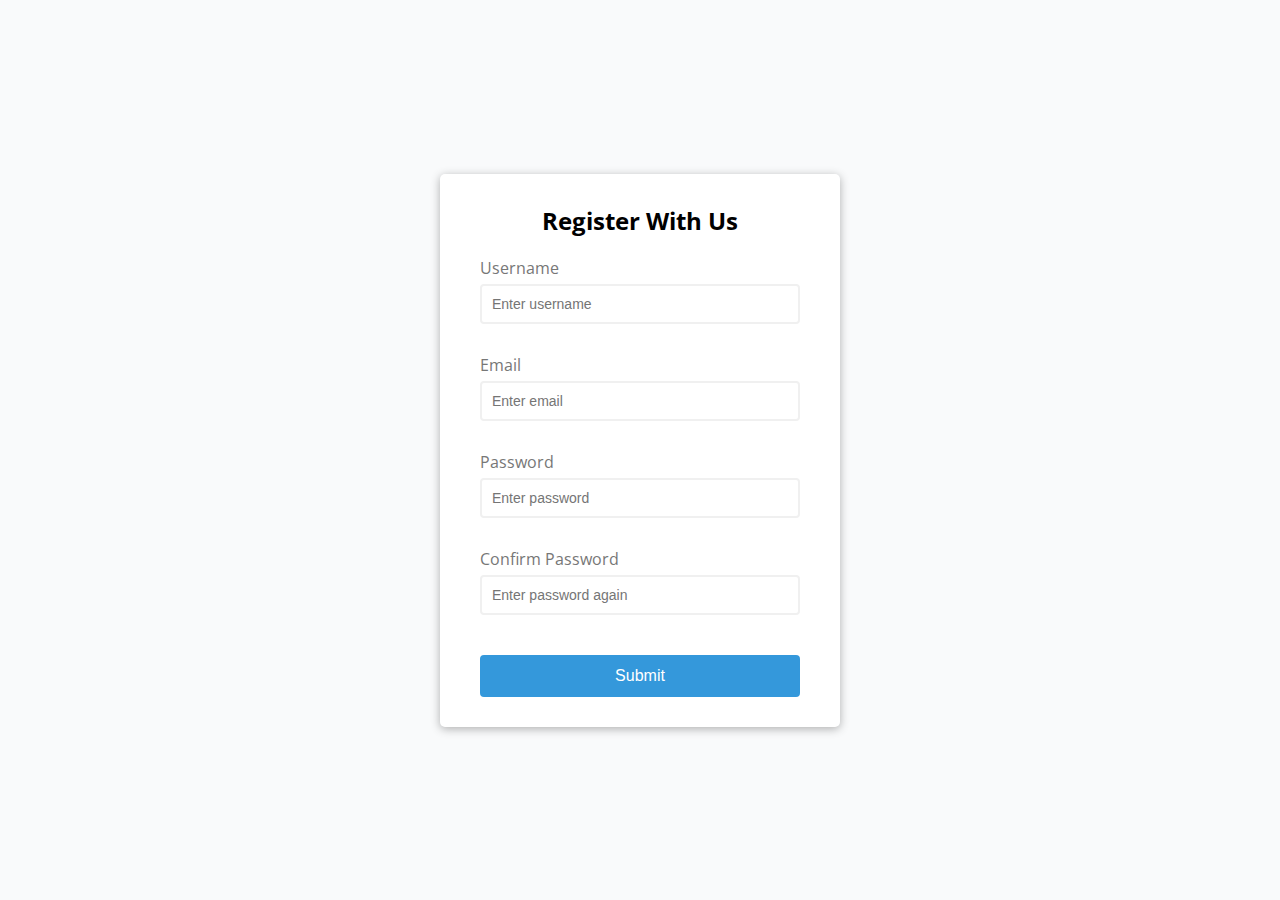
<file: 1-Form-Validator/index.html>
<!DOCTYPE html>
<html lang="en">

<head>
    <meta charset="UTF-8">
    <meta name="viewport" content="width=device-width, initial-scale=1.0">
    <title>Form Validator</title>
    <link rel="stylesheet" href="./style.css">

</head>

<body>
    <div class="container">
        <form id="form" class="form">
            <h2>Register With Us</h2>
            <div class="form-control">
                <label for="username">Username</label>
                <input type="text" id="username" placeholder="Enter username">
                <small>Error message</small>
            </div>
            <div class="form-control">
                <label for="email">Email</label>
                <input type="text" id="email" placeholder="Enter email">
                <small>Error message</small>
            </div>
            <div class="form-control">
                <label for="password">Password</label>
                <input type="password" id="password" placeholder="Enter password">
                <small>Error message</small>
            </div>
            <div class="form-control">
                <label for="password2">Confirm Password</label>
                <input type="password" id="password2" placeholder="Enter password again">
                <small>Error message</small>
            </div>
            <button>Submit</button>
        </form>
    </div>


    <script src="./script.js"></script>
</body>

</html>
</file>
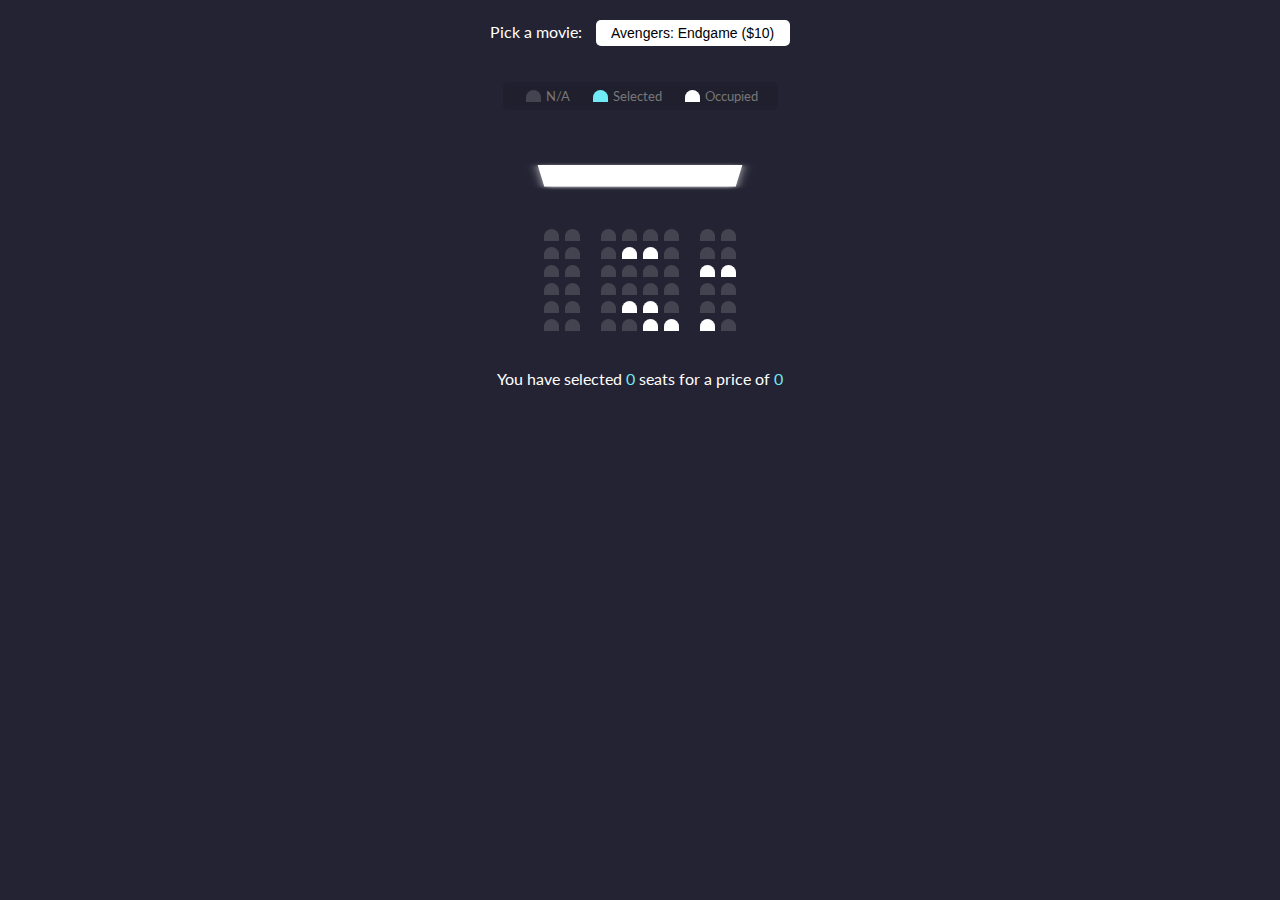
<file: 2-Movie-Seat-Booking/index.html>
<!DOCTYPE html>
<html lang="en">

<head>
    <meta charset="UTF-8">
    <meta name="viewport" content="width=device-width, initial-scale=1.0">
    <link rel="stylesheet" href="style.css">
    <title>Movie Seat Booking</title>
</head>

<body>
    <div class="movie-container">
        <label>Pick a movie:</label>
        <select name="" id="movie">
            <option value="10">Avengers: Endgame ($10)</option>
            <option value="12">Joker ($12)</option>
            <option value="8">Toy Story 4 ($8)</option>
            <option value="9">Lion King ($9)</option>
        </select>
    </div>

    <ul class="showcase">
        <li>
            <div class="seat"></div>
            <small>N/A</small>
        </li>
        <li>
            <div class="seat selected"></div>
            <small>Selected</small>
        </li>
        <li>
            <div class="seat occupied"></div>
            <small>Occupied</small>
        </li>
    </ul>

    <div class="container">
        <div class="screen"></div>

        <div class="row">
            <div class="seat"></div>
            <div class="seat"></div>
            <div class="seat"></div>
            <div class="seat"></div>
            <div class="seat"></div>
            <div class="seat"></div>
            <div class="seat"></div>
            <div class="seat"></div>
        </div>
        <div class="row">
            <div class="seat"></div>
            <div class="seat"></div>
            <div class="seat"></div>
            <div class="seat occupied"></div>
            <div class="seat occupied"></div>
            <div class="seat"></div>
            <div class="seat"></div>
            <div class="seat"></div>
        </div>
        <div class="row">
            <div class="seat"></div>
            <div class="seat"></div>
            <div class="seat"></div>
            <div class="seat"></div>
            <div class="seat"></div>
            <div class="seat"></div>
            <div class="seat occupied"></div>
            <div class="seat occupied"></div>
        </div>
        <div class="row">
            <div class="seat"></div>
            <div class="seat"></div>
            <div class="seat"></div>
            <div class="seat"></div>
            <div class="seat"></div>
            <div class="seat"></div>
            <div class="seat"></div>
            <div class="seat"></div>
        </div>
        <div class="row">
            <div class="seat"></div>
            <div class="seat"></div>
            <div class="seat"></div>
            <div class="seat occupied"></div>
            <div class="seat occupied"></div>
            <div class="seat"></div>
            <div class="seat"></div>
            <div class="seat"></div>
        </div>
        <div class="row">
            <div class="seat"></div>
            <div class="seat"></div>
            <div class="seat"></div>
            <div class="seat"></div>
            <div class="seat occupied"></div>
            <div class="seat occupied"></div>
            <div class="seat occupied"></div>
            <div class="seat"></div>
        </div>
    </div>

    <p class="text">You have selected <span id="count">0</span> seats for a price of <span id="total">0</span></p>

    <script src="script.js"></script>
</body>

</html>
</file>
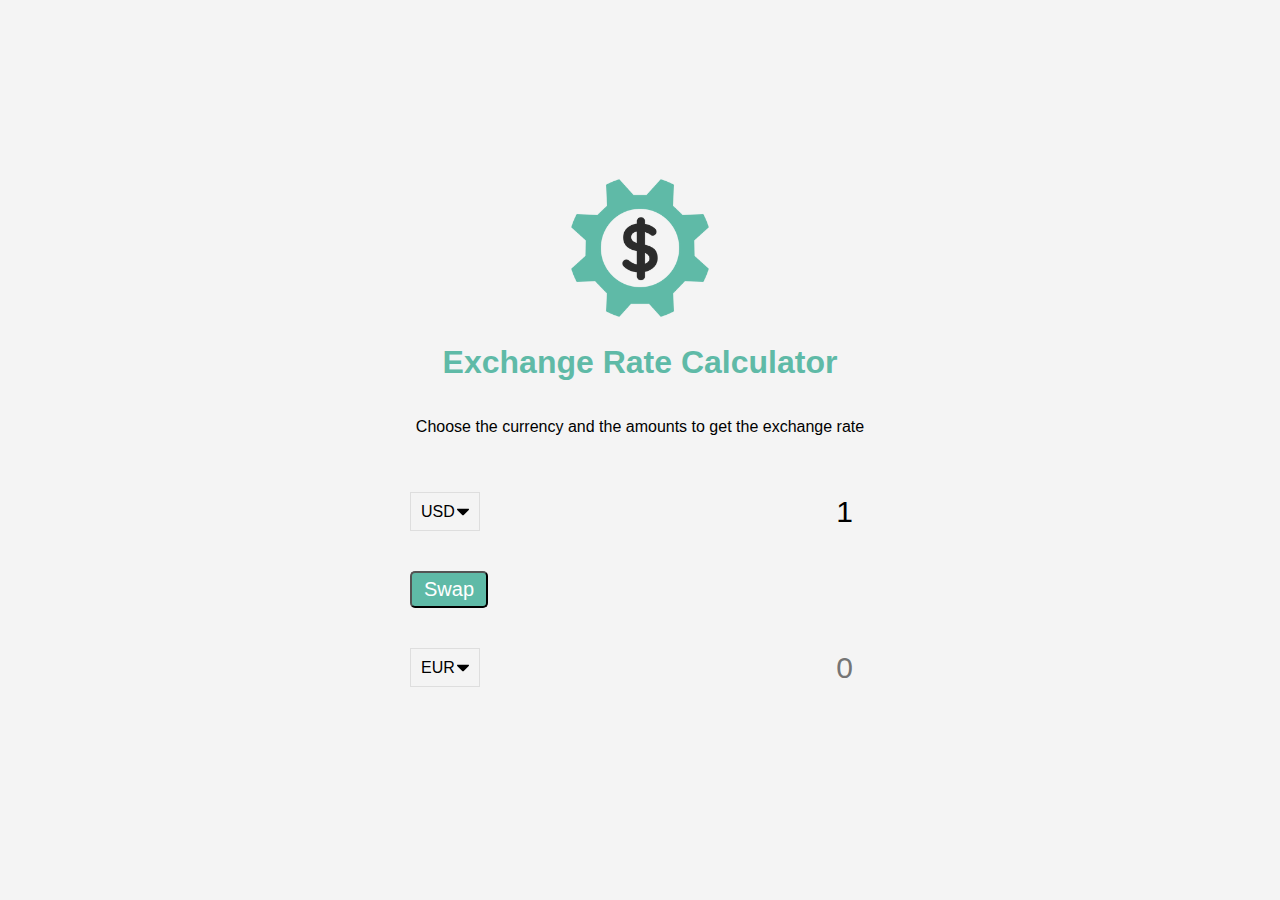
<file: 4-Exchange-Rate-Calculator/index.html>
<!DOCTYPE html>
<html lang="en">

<head>
    <meta charset="UTF-8">
    <meta name="viewport" content="width=device-width, initial-scale=1.0">
    <title>Exchange Rate Calculator</title>
    <link rel="stylesheet" href="style.css">
</head>

<body>
    <img src="img/money.png" alt="" class="money-img">
    <h1>Exchange Rate Calculator</h1>
    <p>Choose the currency and the amounts to get the exchange rate</p>

    <div class="container">
        <div class="currency">
            <select id="currency-one">
                <option value="AED">AED</option>
                <option value="ARS">ARS</option>
                <option value="AUD">AUD</option>
                <option value="BGN">BGN</option>
                <option value="BRL">BRL</option>
                <option value="BSD">BSD</option>
                <option value="CAD">CAD</option>
                <option value="CHF">CHF</option>
                <option value="CLP">CLP</option>
                <option value="CNY">CNY</option>
                <option value="COP">COP</option>
                <option value="CZK">CZK</option>
                <option value="DKK">DKK</option>
                <option value="DOP">DOP</option>
                <option value="EGP">EGP</option>
                <option value="EUR">EUR</option>
                <option value="FJD">FJD</option>
                <option value="GBP">GBP</option>
                <option value="GTQ">GTQ</option>
                <option value="HKD">HKD</option>
                <option value="HRK">HRK</option>
                <option value="HUF">HUF</option>
                <option value="IDR">IDR</option>
                <option value="ILS">ILS</option>
                <option value="INR">INR</option>
                <option value="ISK">ISK</option>
                <option value="JPY">JPY</option>
                <option value="KRW">KRW</option>
                <option value="KZT">KZT</option>
                <option value="MXN">MXN</option>
                <option value="MYR">MYR</option>
                <option value="NOK">NOK</option>
                <option value="NZD">NZD</option>
                <option value="PAB">PAB</option>
                <option value="PEN">PEN</option>
                <option value="PHP">PHP</option>
                <option value="PKR">PKR</option>
                <option value="PLN">PLN</option>
                <option value="PYG">PYG</option>
                <option value="RON">RON</option>
                <option value="RUB">RUB</option>
                <option value="SAR">SAR</option>
                <option value="SEK">SEK</option>
                <option value="SGD">SGD</option>
                <option value="THB">THB</option>
                <option value="TRY">TRY</option>
                <option value="TWD">TWD</option>
                <option value="UAH">UAH</option>
                <option value="USD" selected>USD</option>
                <option value="UYU">UYU</option>
                <option value="VND">VND</option>
                <option value="ZAR">ZAR</option>
            </select>
            <input type="number" id="amount-one" placeholder="0" value="1">
        </div>

        <div class="swap-rate-container">
            <button class="btn" id="swap">
                Swap
            </button>
            <div class="rate" id="rate"></div>
        </div>

        <div class="currency">
            <select id="currency-two">
                <option value="AED">AED</option>
                <option value="ARS">ARS</option>
                <option value="AUD">AUD</option>
                <option value="BGN">BGN</option>
                <option value="BRL">BRL</option>
                <option value="BSD">BSD</option>
                <option value="CAD">CAD</option>
                <option value="CHF">CHF</option>
                <option value="CLP">CLP</option>
                <option value="CNY">CNY</option>
                <option value="COP">COP</option>
                <option value="CZK">CZK</option>
                <option value="DKK">DKK</option>
                <option value="DOP">DOP</option>
                <option value="EGP">EGP</option>
                <option value="EUR" selected>EUR</option>
                <option value="FJD">FJD</option>
                <option value="GBP">GBP</option>
                <option value="GTQ">GTQ</option>
                <option value="HKD">HKD</option>
                <option value="HRK">HRK</option>
                <option value="HUF">HUF</option>
                <option value="IDR">IDR</option>
                <option value="ILS">ILS</option>
                <option value="INR">INR</option>
                <option value="ISK">ISK</option>
                <option value="JPY">JPY</option>
                <option value="KRW">KRW</option>
                <option value="KZT">KZT</option>
                <option value="MXN">MXN</option>
                <option value="MYR">MYR</option>
                <option value="NOK">NOK</option>
                <option value="NZD">NZD</option>
                <option value="PAB">PAB</option>
                <option value="PEN">PEN</option>
                <option value="PHP">PHP</option>
                <option value="PKR">PKR</option>
                <option value="PLN">PLN</option>
                <option value="PYG">PYG</option>
                <option value="RON">RON</option>
                <option value="RUB">RUB</option>
                <option value="SAR">SAR</option>
                <option value="SEK">SEK</option>
                <option value="SGD">SGD</option>
                <option value="THB">THB</option>
                <option value="TRY">TRY</option>
                <option value="TWD">TWD</option>
                <option value="UAH">UAH</option>
                <option value="USD">USD</option>
                <option value="UYU">UYU</option>
                <option value="VND">VND</option>
                <option value="ZAR">ZAR</option>
            </select>
            <input type="number" id="amount-two" placeholder="0">
        </div>
    </div>

    <script src="script.js"></script>
</body>

</html>
</file>
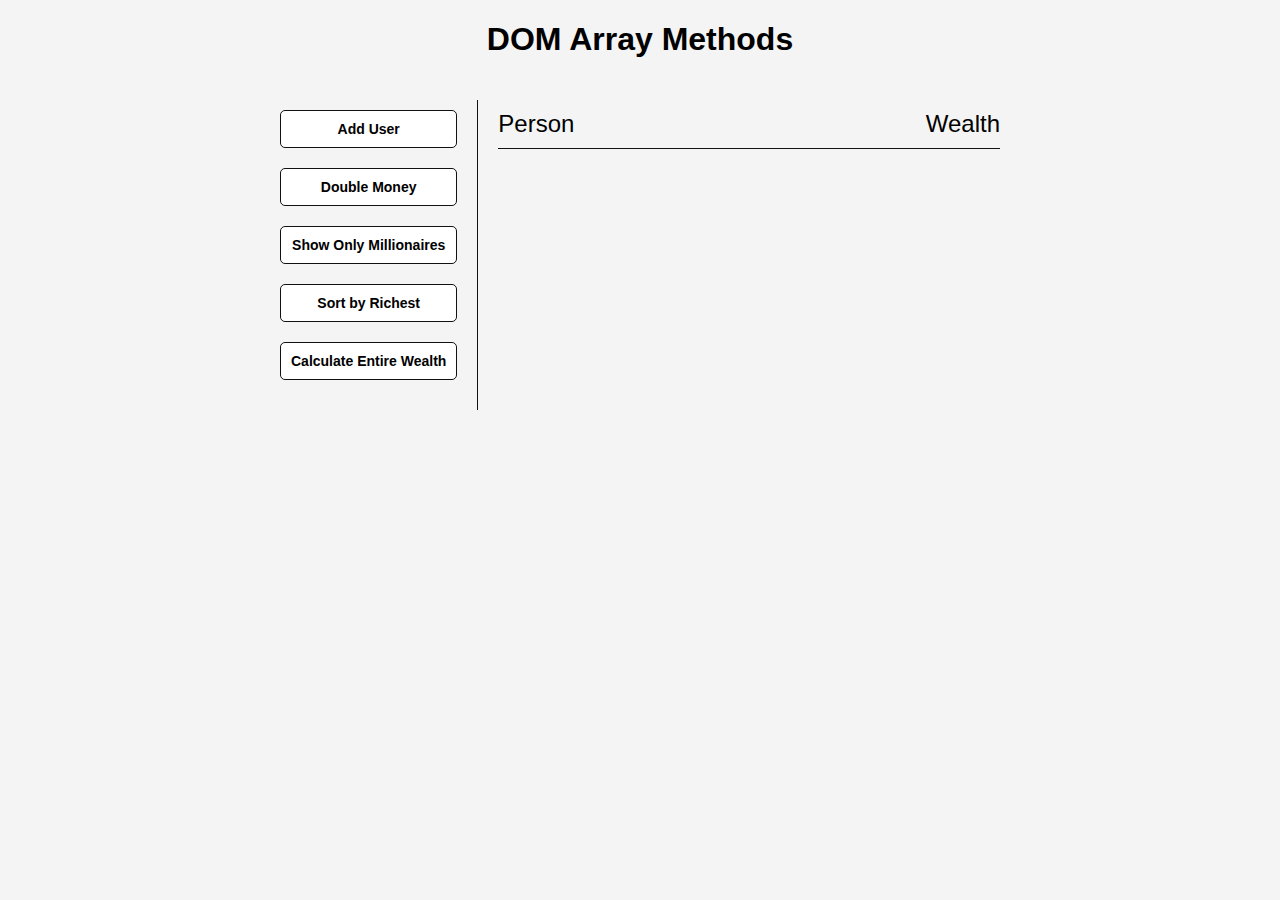
<file: 5-DOM-Array-Methods/index.html>
<!DOCTYPE html>
<html lang="en">

<head>
    <meta charset="UTF-8">
    <meta name="viewport" content="width=device-width, initial-scale=1.0">
    <title>DOM Array Methods</title>
    <link rel="stylesheet" href="style.css">
</head>

<body>
    <h1>DOM Array Methods</h1>

    <div class="container">
        <aside>
            <button id="add-user">Add User</button>
            <button id="double">Double Money</button>
            <button id="show-millionaires">Show Only Millionaires</button>
            <button id="sort">Sort by Richest</button>
            <button id="calculate-wealth">Calculate Entire Wealth</button>
        </aside>

        <main id="main">
            <h2><strong>Person</strong>Wealth</h2>
        </main>
    </div>
    <script src="script.js"></script>
</body>

</html>
</file>
<file: 1-Form-Validator/style.css>
@import url('https://fonts.googleapis.com/css2?family=Open+Sans:wght@300;400&display=swap');
:root {
    --success-color: #2ecc71;
    --error-color: #e74c3c;
}

* {
    box-sizing: border-box;
}

body {
    background-color: #f9fafb;
    font-family: 'Open Sans', sans-serif;
    display: flex;
    align-items: center;
    justify-content: center;
    min-height: 100vh;
    margin: 0;
}

.container {
    background-color: #fff;
    border-radius: 5px;
    box-shadow: 0 2px 10px rgba(0, 0, 0, 0.3);
    width: 400px;
}

h2 {
    text-align: center;
    margin: 0 0 20px;
}

.form {
    padding: 30px 40px;
}

.form-control {
    margin-bottom: 10px;
    padding-bottom: 20px;
    position: relative;
}

.form-control label {
    color: #777;
    display: block;
    margin-bottom: 5px;
}

.form-control input {
    border: 2px solid #f0f0f0;
    border-radius: 4px;
    display: block;
    width: 100%;
    padding: 10px;
    font-size: 14px;
}

.form-control input:focus {
    outline: 0;
    border-color: #777;
}

.form-control.success input {
    border-color: var(--success-color);
}

.form-control.error input {
    border-color: var(--error-color);
}

.form-control small {
    color: var(--error-color);
    position: absolute;
    bottom: 0;
    left: 0;
    visibility: hidden;
}

.form-control.error small {
    visibility: visible;
}

.form button {
    cursor: pointer;
    background-color: #3498db;
    border: 2px solid #3498db;
    border-radius: 4px;
    color: #fff;
    display: block;
    font-size: 16px;
    padding: 10px;
    margin-top: 20px;
    width: 100%;
}
</file>
<file: 2-Movie-Seat-Booking/style.css>
@import url('https://fonts.googleapis.com/css2?family=Lato&display=swap');
* {
    box-sizing: border-box;
}

body {
    background-color: #242333;
    color: #fff;
    display: flex;
    flex-direction: column;
    align-items: center;
    height: 100vh;
    font-family: 'Lato', sans-serif;
    margin: 0;
}

.movie-container {
    margin: 20px 0;
}

.movie-container select {
    background-color: #fff;
    border: 0;
    border-radius: 5px;
    font-size: 14px;
    margin-left: 10px;
    padding: 5px 15px 5px 15px;
    -moz-appearance: none;
    -webkit-appearance: none;
    appearance: none;
}

.container {
    perspective: 1000px;
    margin-bottom: 30px;
}

.seat {
    background-color: #444451;
    height: 12px;
    width: 15px;
    margin: 3px;
    border-top-left-radius: 10px;
    border-top-right-radius: 10px;
}

.seat.selected {
    background-color: #6feaf6;
}

.seat.occupied {
    background-color: #fff;
}

.seat:nth-of-type(2) {
    margin-right: 18px;
}

.seat:nth-last-of-type(2) {
    margin-left: 18px;
}

.seat:not(.occupied):hover {
    cursor: pointer;
    transform: scale(1.2);
}

.showcase .seat:not(.occupied):hover {
    cursor: default;
    transform: scale(1);
}

.showcase {
    background: rgba(0, 0, 0, 0.1);
    padding: 5px 10px;
    border-radius: 5px;
    color: #777;
    list-style-type: none;
    display: flex;
    justify-content: space-between;
}

.showcase li {
    display: flex;
    align-items: center;
    justify-content: center;
    margin: 0 10px;
}

.showcase li small {
    margin-left: 2px;
}

.row {
    display: flex;
}

.screen {
    background-color: #fff;
    height: 70px;
    width: 100%;
    margin: 15px 0;
    transform: rotateX(-75deg);
    box-shadow: 0 3px 10px rgba(255, 255, 255, 0.7);
}

p.text {
    margin: 5px 0;
}

p.text span {
    color: #6feaf6;
}
</file>
<file: 4-Exchange-Rate-Calculator/style.css>
:root {
    --primary-color: #5fbaa7;
}

* {
    box-sizing: border-box;
}

body {
    background-color: #f4f4f4;
    font-family: Arial, Helvetica, sans-serif;
    display: flex;
    flex-direction: column;
    align-items: center;
    justify-content: center;
    height: 100vh;
    margin: 0;
    padding: 20px;
}

h1 {
    color: var(--primary-color);
}

p {
    text-align: center;
}

.btn {
    color: #fff;
    background: var(--primary-color);
    cursor: pointer;
    border-radius: 5px;
    font-size: 20px;
    padding: 5px 12px;
}

.money-img {
    width: 150px;
}

.currency {
    padding: 40px 0;
    display: flex;
    align-items: center;
    justify-content: space-between;
}

.currency select {
    padding: 10px 20px 10px 10px;
    -moz-appearance: none;
    -webkit-appearance: none;
    appearance: none;
    border: 1px solid #dedede;
    font-size: 16px;
    background: transparent;
    background-image: url('data:image/svg+xml;charset=US-ASCII,%3Csvg%20xmlns%3D%22http%3A%2F%2Fwww.w3.org%2F2000%2Fsvg%22%20width%3D%22292.4%22%20height%3D%22292.4%22%3E%3Cpath%20fill%3D%22%20000002%22%20d%3D%22M287%2069.4a17.6%2017.6%200%200%200-13-5.4H18.4c-5%200-9.3%201.8-12.9%205.4A17.6%2017.6%200%200%200%200%2082.2c0%205%201.8%209.3%205.4%2012.9l128%20127.9c3.6%203.6%207.8%205.4%2012.8%205.4s9.2-1.8%2012.8-5.4L287%2095c3.5-3.5%205.4-7.8%205.4-12.8%200-5-1.9-9.2-5.5-12.8z%22%2F%3E%3C%2Fsvg%3E');
    background-position: right 10px top 50%, 0, 0;
    background-size: 12px auto, 100%;
    background-repeat: no-repeat;
}

.currency input {
    border: 0;
    background: transparent;
    font-size: 30px;
    text-align: right;
}

.swap-rate-container {
    display: flex;
    align-items: center;
    justify-content: space-between;
}

.rate {
    color: var(--primary-color);
    font-size: 20px;
    padding: 0 10px;
}

select:focus,
input:focus,
button:focus {
    outline: 0;
}

@media (max-width: 600px) {
    .currency input {
        width: 200px;
    }
}
</file>
<file: 5-DOM-Array-Methods/style.css>
* {
    box-sizing: border-box;
}

body {
    background: #f4f4f4;
    font-family: Arial, Helvetica, sans-serif;
    display: flex;
    flex-direction: column;
    align-items: center;
    min-height: 100vh;
    margin: 0;
}

.container {
    display: flex;
    padding: 20px;
    margin: 0 auto;
    max-width: 100%;
    width: 800px;
}

aside {
    padding: 10px 20px;
    width: 250;
    border-right: 1px solid #111;
}

button {
    background-color: #fff;
    border: solid 1px #111;
    border-radius: 5px;
    display: block;
    width: 100%;
    padding: 10px;
    margin-bottom: 20px;
    font-weight: bold;
    font-size: 14px;
}

main {
    flex: 1;
    padding: 10px 20px;
}

h2 {
    border-bottom: 1px solid #111;
    padding-bottom: 10px;
    display: flex;
    justify-content: space-between;
    font-weight: 300;
    margin: 0 0 20px;
}

h3 {
    background-color: #fff;
    border-bottom: 1px solid #111;
    padding: 10px;
    display: flex;
    justify-content: space-between;
    font-weight: 300;
    margin: 20px 0 0;
}

.person {
    display: flex;
    justify-content: space-between;
    font-size: 20px;
    margin-bottom: 10px;
}
</file>
